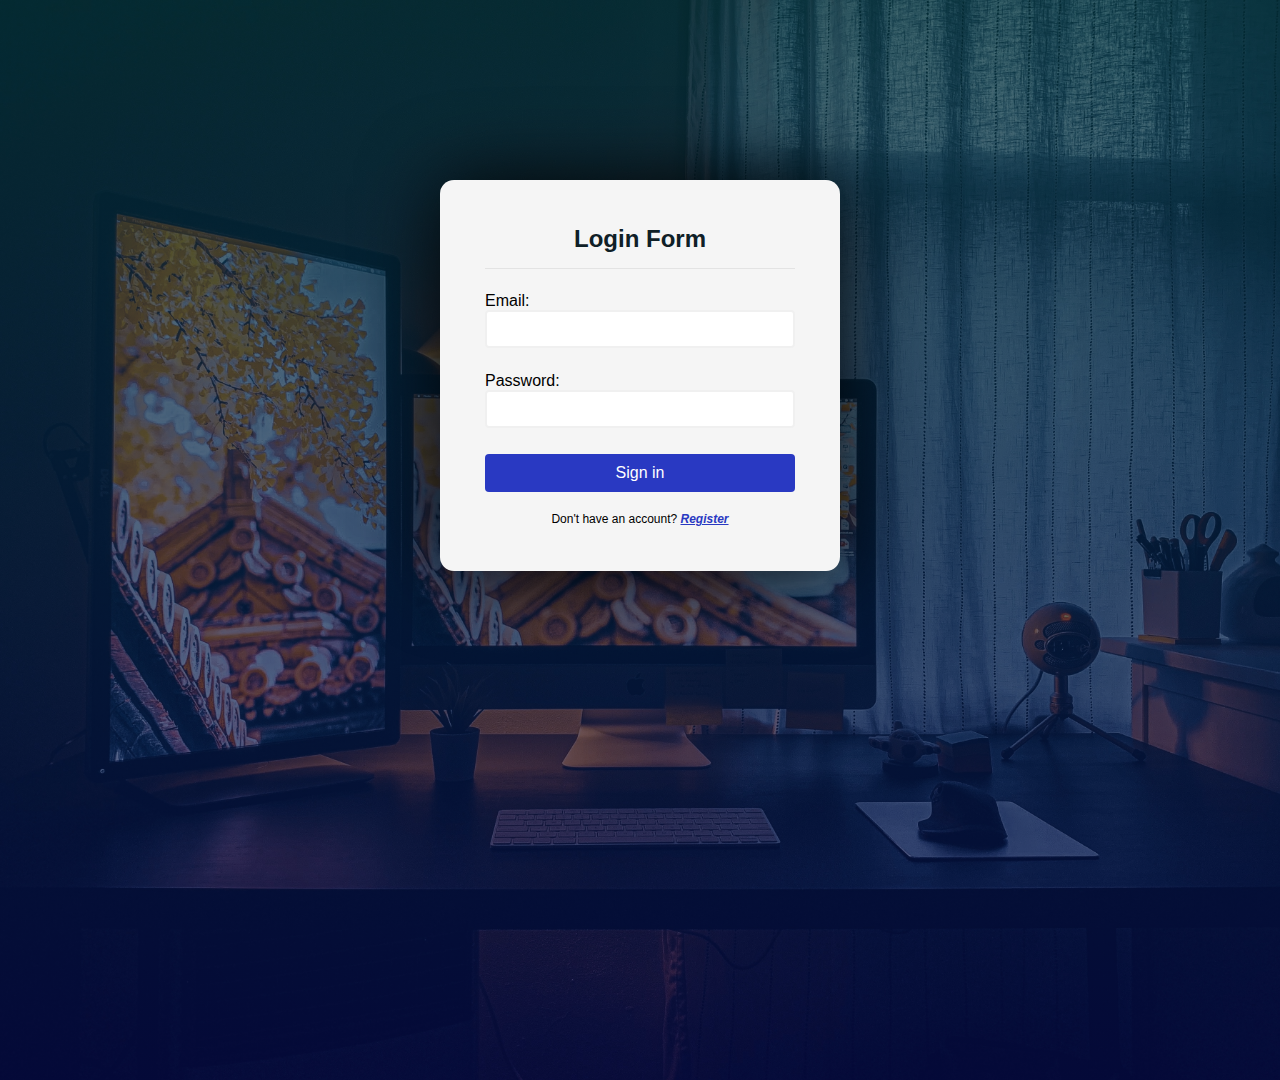
<file: index.html>
<!DOCTYPE html>
<html lang="en">
  <head>
    <meta charset="UTF-8" />
    <meta http-equiv="X-UA-Compatible" content="IE=edge" />
    <meta name="viewport" content="width=device-width, initial-scale=1.0" />
    <title>Login Form</title>
    <link rel="stylesheet" href="login.css" />
  </head>
  <body>
    <div class="container">
      <form action="/" id="form">
        <h1 class="form-heading">Login Form</h1>
        <div class="divider"></div>

        <!-- <div class="input-control">
          <label for="username">Username:</label>
          <input type="text" id="username" name="username" />
          <div class="error"></div>
        </div> -->

        <div class="input-control">
          <label for="email">Email:</label>
          <input type="text" id="email" name="email" />
          <div class="error"></div>
        </div>

        <div class="input-control">
          <label for="password">Password:</label>
          <input type="password" id="password" name="password" />
          <div class="error"></div>
        </div>

        <!-- <div class="input-control">
          <label for="confrimpassword">Confirm Password:</label>
          <input type="password" id="confirmpassword" name="confirmpassword" />
          <div class="error"></div>
        </div> -->
        <button type="submit">Sign in</button>
        <div class="login-route">
          <p>Don't have an account? <a href="./register.html">Register</a></p>
        </div>
      </form>
      <div class="modal show-modal">
        <div class="backdrop"></div>
        <div class="card">
          <h2>Successfully Logged In</h2>
          <p>
            Lorem, ipsum dolor sit amet consectetur adipisicing elit.
            Perspiciatis, ex.
          </p>
        </div>
      </div>
    </div>
    <script defer src="./login.js"></script>
  </body>
</html>
</file>
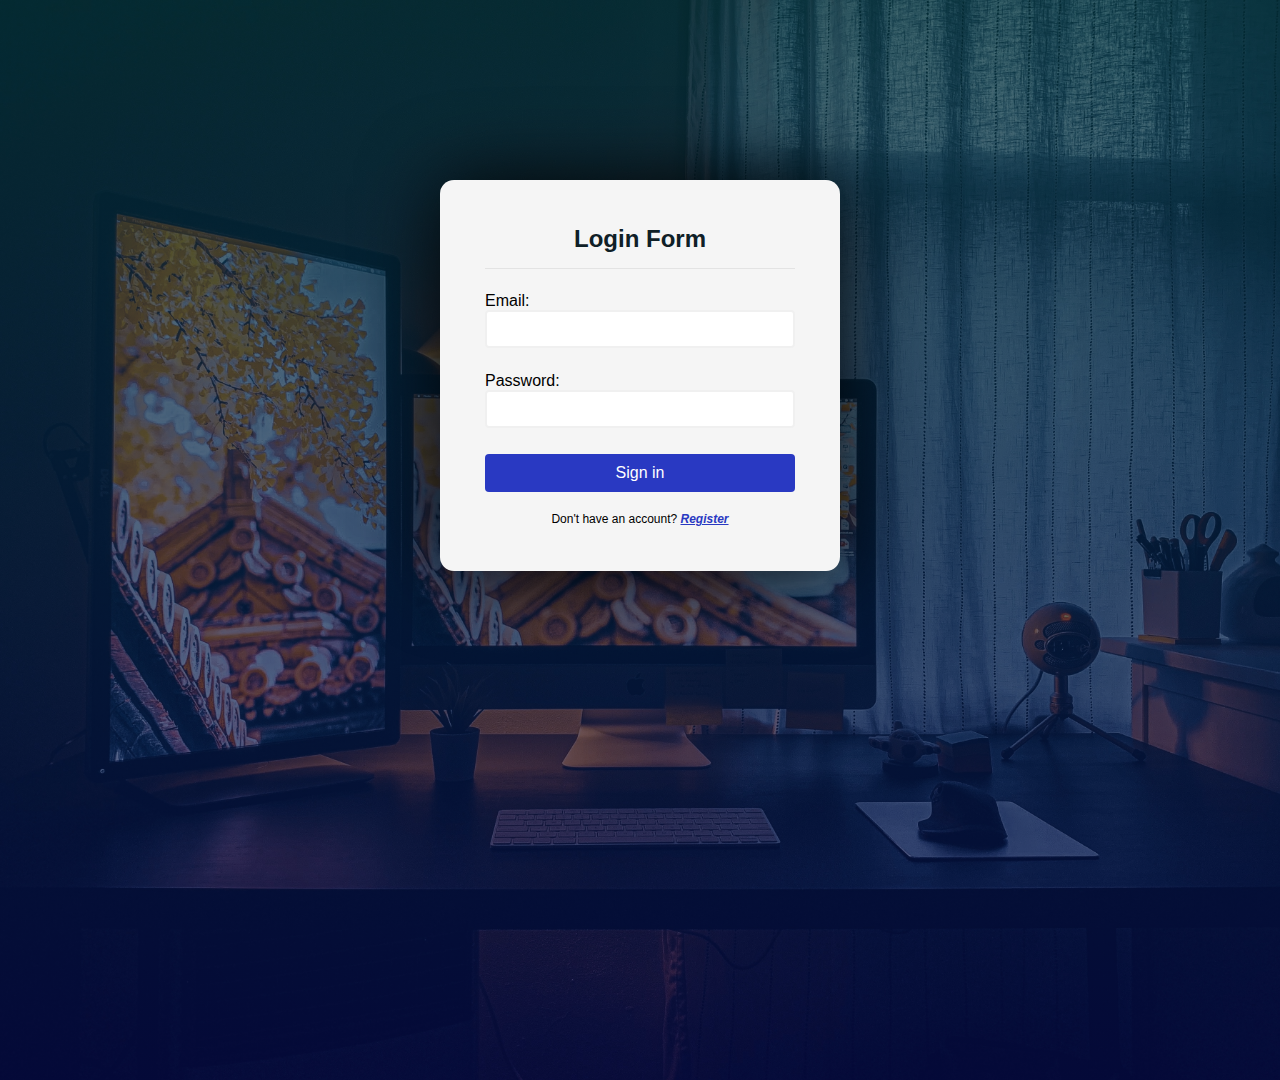
<file: login.html>
<!DOCTYPE html>
<html lang="en">
  <head>
    <meta charset="UTF-8" />
    <meta http-equiv="X-UA-Compatible" content="IE=edge" />
    <meta name="viewport" content="width=device-width, initial-scale=1.0" />
    <title>Login Form</title>
    <link rel="stylesheet" href="login.css" />
  </head>
  <body>
    <div class="container">
      <form action="/" id="form">
        <h1 class="form-heading">Login Form</h1>
        <div class="divider"></div>

        <!-- <div class="input-control">
          <label for="username">Username:</label>
          <input type="text" id="username" name="username" />
          <div class="error"></div>
        </div> -->

        <div class="input-control">
          <label for="email">Email:</label>
          <input type="text" id="email" name="email" />
          <div class="error"></div>
        </div>

        <div class="input-control">
          <label for="password">Password:</label>
          <input type="password" id="password" name="password" />
          <div class="error"></div>
        </div>

        <!-- <div class="input-control">
          <label for="confrimpassword">Confirm Password:</label>
          <input type="password" id="confirmpassword" name="confirmpassword" />
          <div class="error"></div>
        </div> -->
        <button type="submit">Sign in</button>
        <div class="login-route">
          <p>Don't have an account? <a href="./index.html">Register</a></p>
        </div>
      </form>
      <div class="modal show-modal">
        <div class="backdrop"></div>
        <div class="card">
          <h2>Successfully Registered</h2>
          <p>
            Lorem, ipsum dolor sit amet consectetur adipisicing elit.
            Perspiciatis, ex.
          </p>
        </div>
      </div>
    </div>
    <script defer src="./login.js"></script>
  </body>
</html>
</file>
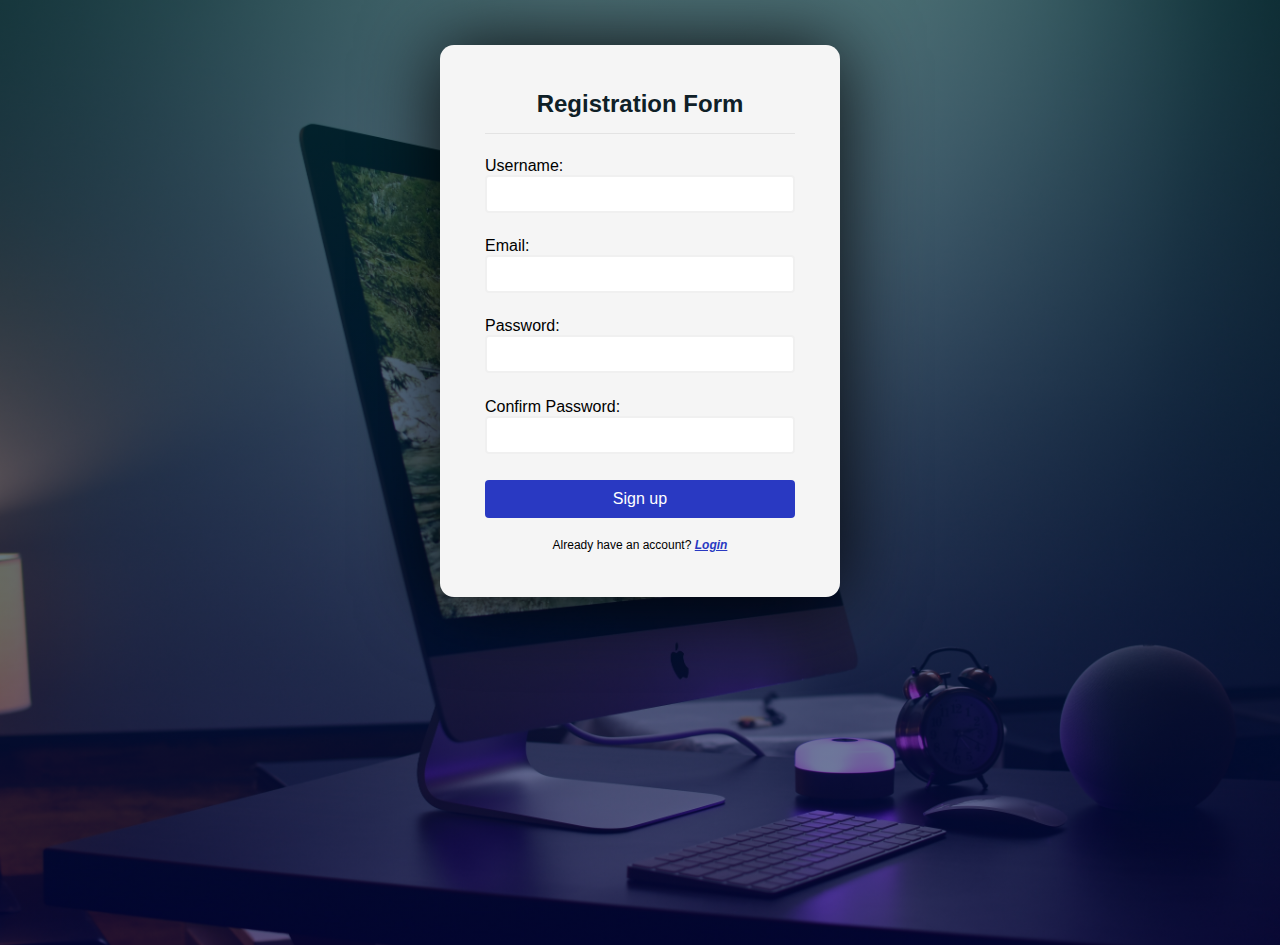
<file: register.html>
<!DOCTYPE html>
<html lang="en">
  <head>
    <meta charset="UTF-8" />
    <meta http-equiv="X-UA-Compatible" content="IE=edge" />
    <meta name="viewport" content="width=device-width, initial-scale=1.0" />
    <title>Registration Form</title>
    <link rel="stylesheet" href="main.css" />
  </head>
  <body>
    <div class="container">
      <form action="/" id="form">
        <h1 class="form-heading">Registration Form</h1>
        <div class="divider"></div>
        <div class="input-control">
          <label for="username">Username:</label>
          <input type="text" id="username" name="username" />
          <div class="error"></div>
        </div>

        <div class="input-control">
          <label for="email">Email:</label>
          <input type="text" id="email" name="email" />
          <div class="error"></div>
        </div>

        <div class="input-control">
          <label for="password">Password:</label>
          <input type="password" id="password" name="password" />
          <div class="error"></div>
        </div>

        <div class="input-control">
          <label for="confrimpassword">Confirm Password:</label>
          <input type="password" id="confirmpassword" name="confirmpassword" />
          <div class="error"></div>
        </div>
        <button type="submit">Sign up</button>
        <div class="signup-route">
          <p>Already have an account? <a href="./index.html">Login</a></p>
        </div>
      </form>
      <div class="modal show-modal">
        <div class="backdrop"></div>
        <div class="card">
          <h2>Successfully Registered</h2>
          <p>
            Lorem, ipsum dolor sit amet consectetur adipisicing elit.
            Perspiciatis, ex.
          </p>
        </div>
      </div>
    </div>
  </body>
</html>
<script defer src="script.js"></script>
</file>
<file: login.css>
* {
  margin: 0;
  padding: 0;
  box-sizing: border-box;
}

body {
  background-color: #333;
  background: linear-gradient(
      0deg,
      rgba(0, 6, 85, 0.54),
      rgba(0, 52, 59, 0.69)
    ),
    url(./loging-bg.jpg);
  background-position: center;
  background-repeat: no-repeat;
  background-size: cover;
  font-family: sans-serif;
  height: 100vh;
  overflow-x: hidden;
}

#form {
  width: 400px;
  margin: 20vh auto 0 auto;
  padding: 45px;
  background-color: whitesmoke;
  border-radius: 14px;
  font-size: 12px;
  box-shadow: 0px 1px 79px 0px rgba(0, 0, 0, 0.904);
}

.divider {
  width: 100%;
  height: 1px;
  background-color: rgb(70, 70, 70, 0.1);
  margin-bottom: 15px;
}

#form h1 {
  color: #0f2027;
  text-align: center;
  margin-bottom: 15px;
}

#form button {
  padding: 10px;
  margin-top: 10px;
  width: 100%;
  color: white;
  background-color: rgb(41, 57, 194);
  border: none;
  border-radius: 4px;
  cursor: pointer;
  font-size: 1rem;
}

#form button:focus {
  outline: none;
}

label {
  font-size: 1rem;
  margin-top: 0.5rem;
}

.input-control {
  display: flex;
  flex-direction: column;
}

.input-control input {
  border: 2px solid #f0f0f0;
  border-radius: 4px;
  display: block;
  font-size: 12px;
  padding: 10px;
  width: 100%;
}

.input-control input:focus {
  outline: 0;
}

.input-control.success input {
  border-color: #09c372;
}

.input-control.error input {
  border-color: #ff3860;
}

.input-control .error {
  margin-top: 0.2rem;
  color: #ff3860;
  font-size: 12px;
  height: 13px;
}

.login-route {
  margin-top: 20px;
  text-align: center;
}

a {
  font-weight: bold;
  color: rgb(41, 57, 194);
  font-style: italic;
}

a:focus {
  outline: none;
}

.modal {
  width: 100vw;
  height: 100vh;
  display: flex;
  justify-content: center;
  align-items: center;
  font-family: sans-serif;
  position: absolute;
  top: 0;

  /* background-color: #333; */
  /* opacity: 0.5; */
}
.show-modal {
  display: none;
}

.backdrop {
  background-color: black;
  width: 100vw;
  height: 100vh;
  position: absolute;
  top: 0;
  overflow-y: hidden;
  opacity: 0.6;
}
.card {
  width: 35%;
  padding: 45px 0;
  text-align: center;
  background-color: #049c5a;
  outline: 5px solid springgreen;
  border-radius: 25px;
  box-shadow: #333;
  z-index: 10;
}
.card h2 {
  color: white;
  font-size: 32px;
  padding: 1.4rem;
}
.card p {
  color: white;
  font-size: 16px;
}

@media (max-width: 559px) {
  #form {
    width: 324px;
    margin: 20vh auto 0 auto;
  }
  .card {
    width: 75%;
    outline: none;
  }
}
</file>
<file: main.css>
* {
  margin: 0;
  padding: 0;
  box-sizing: border-box;
}

body {
  background-color: #333;
  font-family: sans-serif;
  background: linear-gradient(0deg, rgba(0, 6, 85, 0.54), rgba(0, 52, 59, 0.69)),
    url(./register-bg.jpg);
  background-position: center;
  background-repeat: no-repeat;
  background-size: cover;
  height: 100vh;
  overflow-x: hidden;
}

/* .container {
  position: relative;
  width: 100vw;
  height: 100vh;
} */

#form {
  width: 400px;
  margin: 5vh auto 0 auto;
  padding: 45px;
  background-color: whitesmoke;
  border-radius: 14px;
  font-size: 12px;
  box-shadow: 0px 1px 79px 0px rgba(0, 0, 0, 0.904);

}

.divider {
  width: 100%;
  height: 1px;
  background-color: rgb(70, 70, 70, 0.1);
  margin-bottom: 15px;
}

#form h1 {
  color: #0f2027;
  text-align: center;
  margin-bottom: 15px;
}

#form button {
  padding: 10px;
  margin-top: 10px;
  width: 100%;
  color: white;
  background-color: rgb(41, 57, 194);
  border: none;
  border-radius: 4px;
  cursor: pointer;
  font-size: 1rem;
}

#font button:focus {
  outline: 1px solid springgreen;
}

label {
  font-size: 1rem;
  margin-top: 0.5rem;
}

.input-control {
  display: flex;
  flex-direction: column;
}

.input-control input {
  border: 2px solid #f0f0f0;
  border-radius: 4px;
  display: block;
  font-size: 12px;
  padding: 10px;
  width: 100%;
}

.input-control input:focus {
  outline: 0;
}

.input-control.success input {
  border-color: #09c372;
}

.input-control.error input {
  border-color: #ff3860;
}

.input-control .error {
  margin-top: 0.2rem;
  color: #ff3860;
  font-size: 12px;
  height: 13px;
}

.signup-route {
  margin-top: 20px;
  text-align: center;
}

a {
  font-weight: bold;
  color: rgb(41, 57, 194);
  font-style: italic;
}

a:focus {
  outline: 1px solid springgreen;
}
.modal {
  width: 100vw;
  height: 100vh;
  display: flex;
  justify-content: center;
  align-items: center;
  font-family: sans-serif;
  position: absolute;
  top: 0;

  /* background-color: #333; */
  /* opacity: 0.5; */
}
.show-modal {
  display: none;
}

.backdrop {
  background-color: black;
  width: 100vw;
  height: 100vh;
  position: absolute;
  top: 0;
  overflow-y: hidden;
  opacity: 0.6;
}
.card {
  width: 35%;
  padding: 45px 0;
  text-align: center;
  background-color: #049c5a;
  outline: 5px solid springgreen;
  border-radius: 25px;
  box-shadow: #333;
  z-index: 10;
}
.card h2 {
  color: white;
  font-size: 32px;
  padding: 1.4rem;
}
.card p {
  color: white;
  font-size: 16px;
}

@media (max-width: 559px) {
  #form {
    width: 324px;
    margin: 10vh auto 0 auto;
  }
  .card {
    width: 75%;
    outline: none;
  }
}
</file>
